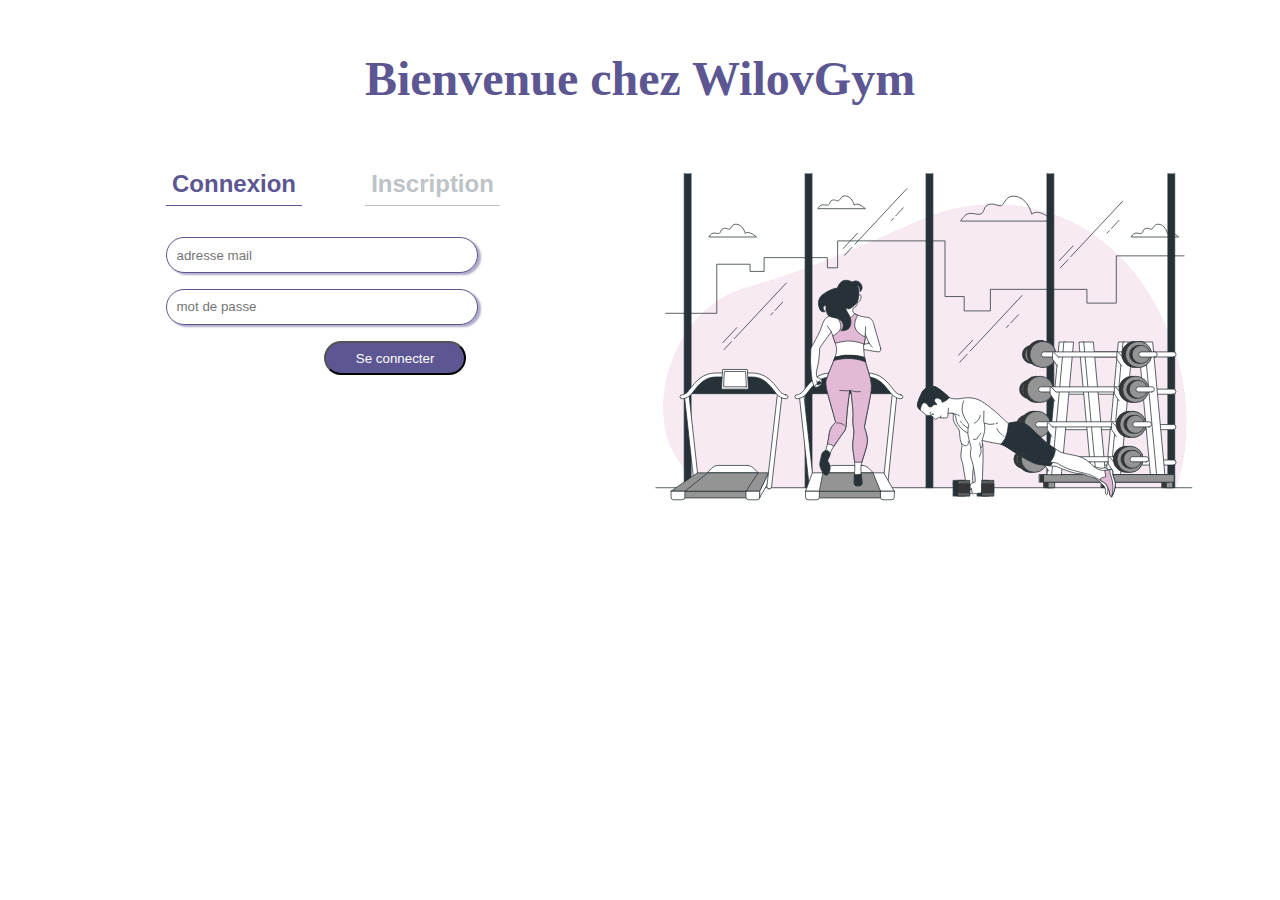
<file: index.html>
<!DOCTYPE html>
<html lang = 'fr'>

	<head>
		<title> WilovGym </title>

		<meta charset = 'utf-8'>
		<meta content = 'Author' lang = 'fr' name = 'BOULOCHE Eleonore'>

		<link   rel = 'stylesheet' href = "pageAccueil/index.css" media = 'all' type = 'text/css'>
		<script src = "pageAccueil/script.js"></script>
	</head>


	<body>
		<h1> Bienvenue chez WilovGym </h1>

		<section>
			<input type = "button" id = "choixCon" value = "Connexion"   onclick = "cliqueBtnChoixCon();">
			<input type = "button" id = "choixIns" value = "Inscription" onclick = "cliqueBtnChoixIns();">


			<form id = "formulaireConnexion" action = "pageAccueil/php/scriptConnexion.php" method = "post">
				<div class = "divMailCon"> <input type = "text"     id = "mailCon"  name  = "mailCon" placeholder = "adresse mail" required> </div>
				<div class = "divMdpCon" > <input type = "password" id = "mdpCon"   name  = "mdpCon"  placeholder = "mot de passe" required> </div>
				<div class = "divBtnCon" > <input type = "submit"   id = "connexion" value = "Se connecter"                                  > </div>
			</form>


			<form id = "formulaireInscription" action = "pageAccueil/php/scriptInscription.php" method = "post">
				<div class = "divNomPrenomIns">
					<input type = "text" id = "nomIns"    name = "nomIns"    placeholder = "nom"    required>
					<input type = "text" id = "prenomIns" name = "prenomIns" placeholder = "prenom" required>
				</div>

				<div class = "divDateNaisIns">
					<input type = "date" id = "dateNaissanceIns" name = "dateNaissanceIns" min="1970-01-01" required>
				</div>

				<div class = "divMailNumIns">
					<input type = "email" id = "mailIns" name = "mailIns"         placeholder = "nom.prenom@gmail.com" required>
					<input type = "tel"   id = "numIns"  name = "numIns"
					pattern = "0[0-9]{1}[ -.][0-9]{2}[ -.][0-9]{2}[ -.][0-9]{2}[ -.][0-9]{2}" placeholder = "+33X XX XX XX XX">
				</div>

				<div class = "divMdpIns">
					<input type = "password" id = "mdpIns"        name = "mdpIns" minlength = "8" placeholder = "8 caractères minimum"      required>
					<input type = "password" id = "mdpConfirmIns" name = "mdpIns" minlength = "8" placeholder = "Confirmation mot de passe" required>
				</div>

				<div class = "divChoixIns">
					<input type = "radio" id = "vipChoix"      name = "choix"      value = "vip" checked>
					<label for = "vipChoix"     > VIP      </label>

					<input type = "radio" id = "premiumChoix"  name = "choix"  value = "premium"        >
					<label for = "premiumChoix" > Premium  </label>

					<input type = "radio" id = "basicChoix"    name = "choix"    value = "basic"        >
					<label for = "basicChoix"   > Basique  </label>

					<input type = "radio" id = "etudiantChoix" name = "choix" value = "etudiant"        >
					<label for = "etudiantChoix"> Etudiant </label>

				</div>

				<div class = "reglement">
					<input type = "checkbox" id = "cgu" name = "cgu" required>
					<label for = "cgu"> J'accepte les <a href = "#" onclick = "ouvrirCGU()">conditions générales d'utilisation</a> </label>
				</div>

				<div class = "divBtnIns"> <input type = "submit" id = "inscription" value = "S'inscrire" > </div>
			</form>


			<script>
				let formulaire = document.getElementById( "formulaireInscription" );
				formulaire.style.display = 'none';
			</script>

		</section>

		<img src="images/gym.svg" alt="Image SVG">

	</body>

</html>
</file>
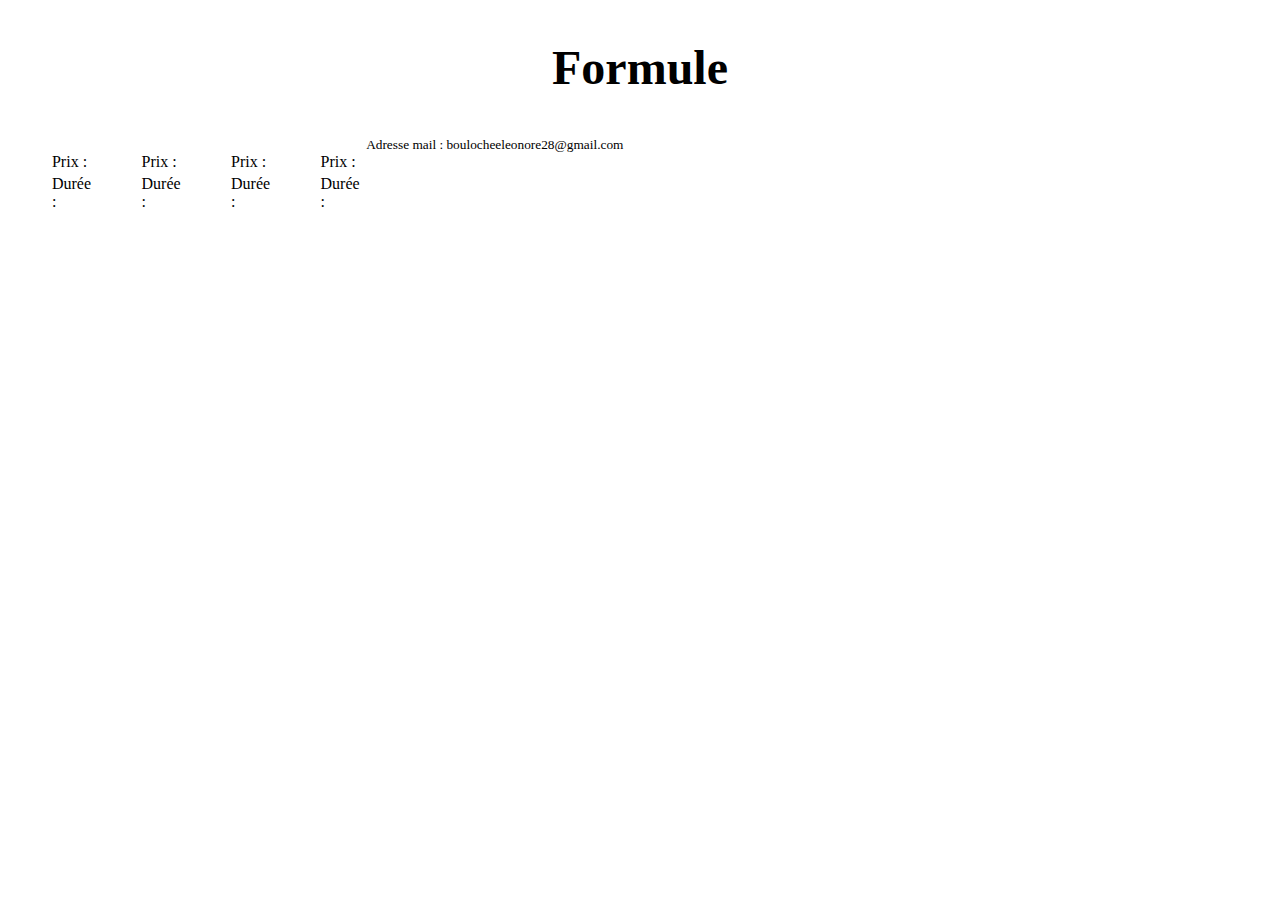
<file: compteClient/compteClient.html>
<!DOCTYPE html>
<html lang = 'fr'>

	<head>
		<title> Espace client </title>

		<meta charset = 'utf-8'>
		<meta content = 'Author' lang = 'fr' name = 'BOULOCHE Eleonore'>

		<link rel = 'stylesheet'    href = "tableauDeBord.css" media = 'all' type = 'text/css'>

		<script src = "script.js"></script>
	</head>



	<body>
		<h2> Formule </h2>


		<section class = "formule" id = "formuleVip">
			<div class = "infoG">
				<ul>
					<li class = "info">Prix  :</li>
					<li class = "val" ></li>
					<li class = "info">Durée :</li>
					<li class = "val" ></li>
				</ul>

			</div>

			<div class = "infoAcces"></div>
			<div class = "planning"></div>
		</section>


		<section class = "formule" id = "formulePremium">
			<div class = "infoG">
				<ul>
					<li class = "info">Prix  :</li>
					<li class = "val" ></li>
					<li class = "info">Durée :</li>
					<li class = "val" ></li>
				</ul>
			</div>

			<div class = "infoAcces"></div>
			<div class = "planning"></div>
		</section>


		<section class = "formule" id = "formuleBasique">
			<div class = "infoG">
				<ul>
					<li class = "info">Prix  :</li>
					<li class = "val" ></li>
					<li class = "info">Durée :</li>
					<li class = "val" ></li>
				</ul>

			</div>

			<div class = "infoAcces"></div>
			<div class = "planning"></div>
		</section>


		<section class = "formule" id = "formuleEtudiant">
			<div class = "infoG">
				<ul>
					<li class = "info">Prix  :</li>
					<li class = "val" ></li>
					<li class = "info">Durée :</li>
					<li class = "val" ></li>
				</ul>
			</div>

			<div class = "infoAcces"></div>
			<div class = "planning"></div>
		</section>


		<!-- <section class = "informationsPersonnelles">	
			<h2> Paramètres </h2>
		</section> -->

		<footer>
			<small> Adresse mail : boulocheeleonore28@gmail.com </small>
		</footer>
	</body>

</html>
</file>
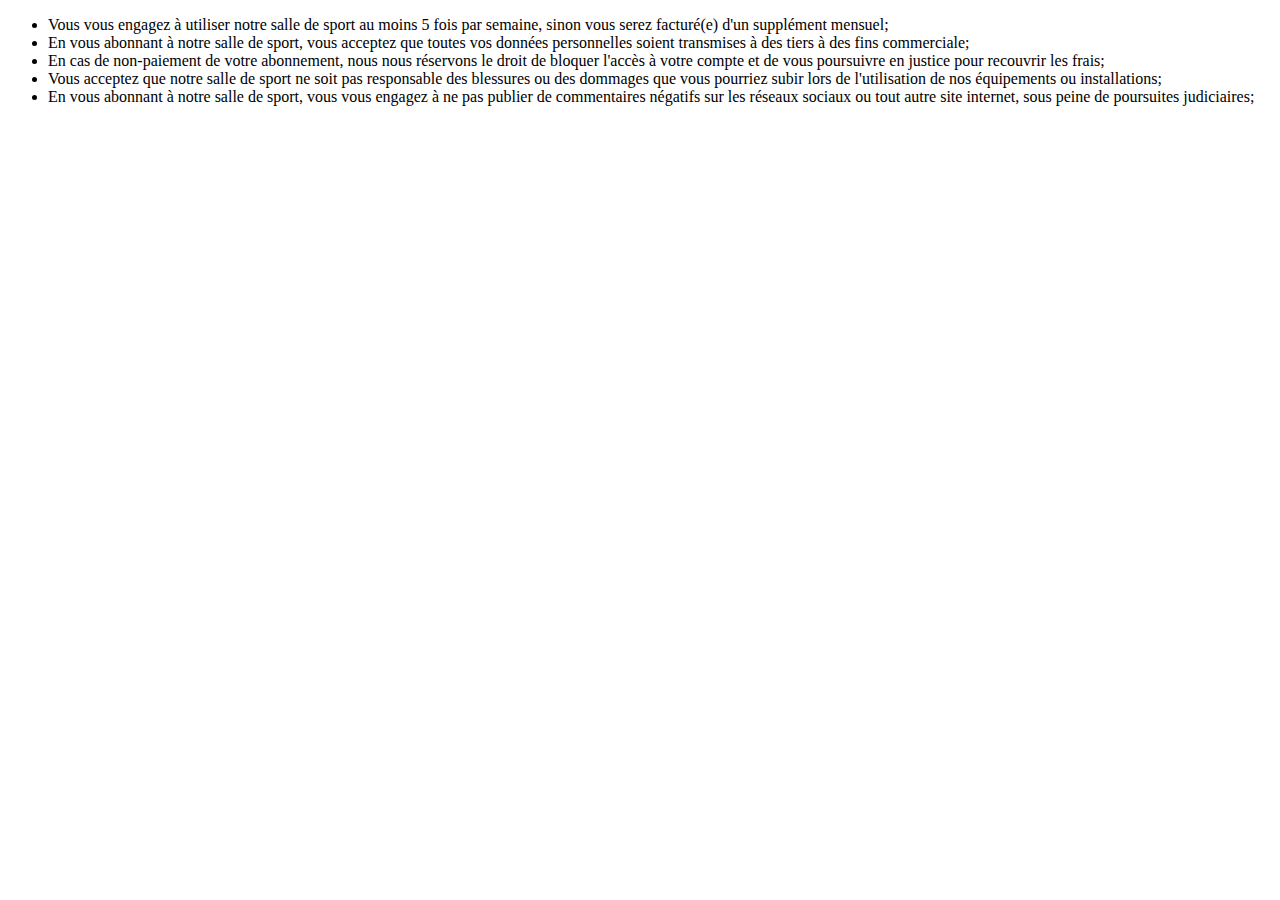
<file: pageAccueil/cgu.html>
<!DOCTYPE html>
<html lang = 'fr'>

	<head>
		<title> Nom </title>

		<meta charset = 'utf-8'>
		<meta content = 'Author' lang = 'fr' name = 'BOULOCHE Eleonore'>

		<script src = "script.js"></script>

		<link rel = 'stylesheet'    href = "index.css" media = 'all' type = 'text/css'>
	</head>


	<body>
		<ul>
			<li>Vous vous <span>engagez</span> à utiliser notre salle de sport au moins 5 fois par semaine, sinon vous serez facturé(e) d'un supplément mensuel;                                                            </li>
			<li>En vous abonnant à notre salle de sport, vous acceptez que toutes vos données personnelles soient transmises à des tiers à des fins commerciale;                                               </li>
			<li>En cas de non-paiement de votre abonnement, nous nous réservons le droit de bloquer l'accès à votre compte et de vous poursuivre en justice pour recouvrir les frais;                          </li>
			<li>Vous acceptez que notre salle de sport ne soit pas responsable des blessures ou des dommages que vous pourriez subir lors de l'utilisation de nos équipements ou installations;                </li>
			<li>En vous abonnant à notre salle de sport, vous vous engagez à ne pas publier de commentaires négatifs sur les réseaux sociaux ou tout autre site internet, sous peine de poursuites judiciaires;</li>
		</ul>
	</body>

</html>
</file>
<file: pageAccueil/index.css>
section {
	margin-top : 1%;
	width      : 50%;
	float : left;
}

img {
	margin-top: 1%;
	margin-bottom: 1%;
	width : 45%;
	float : left;
}

form {
	width  : 50%;
	margin : auto;
}

h1 {
	font-size : 300%;
	text-align : center;
	margin-top : 4%;
	color      : #5C5792;
}


/* Partie choix entre connexion et inscription */

#choixCon, #choixIns {
	font-size        : x-large;
	font-weight      : bold;
	color            : black;
	margin           : 3% 5% 5% 5%;
	float            : left;
	text-align       : center;
	padding-bottom   : 1%;
	background-color : white;
	border           : 0px;
}

#choixCon {
	margin-left   : 25%;

	color         : #5C5792;
	border-bottom : 1px solid #5C5792;
}

#choixIns {
	color        : #BDC3C7;
	border-bottom: 1px solid #BDC3C7;
}

#choixCon:hover, #choixIns:hover { font-style : italic; }





.divMailCon, .divMdpCon {
	margin-bottom : 5%;
}


#mdpCon, #mailCon, #connexion { border-radius: 50px; }

#mdpCon, #mailCon {
	box-shadow: 3px 2px 2px rgba( 92,87,146, 0.5 );
	padding: 3%;
	width : 92%;
	border : solid 1px #5C5792;
}


/* Bouton connexion */
.divBtnCon {
	float : right;
	width : 50%;
}

#connexion {
	color : white;
	background-color: #5C5792;
	padding: 5%;
	width: 90%;
}





/* Partie inscription */
#nomIns, #prenomIns, #dateNaissanceIns, #mailIns, #numIns, #mdpIns, #mdpConfirmIns, #inscription { border-radius: 50px; }


.divNomPrenomIns, .divDateNaisIns, .divMailNumIns, .divMdpIns, .divFormulaireIns, .reglement {
	margin-bottom : 5%;
}


#nomIns, #prenomIns, #dateNaissanceIns, #mailIns, #numIns, #mdpIns, #mdpConfirmIns {
	box-shadow: 3px 2px 2px rgba( 92,87,146, 0.5 );
	padding: 3%;
	width : 92%;
	border : solid 1px #5C5792;
}

#nomIns, #prenomIns, #mdpIns, #mdpConfirmIns { width        : 40%; }
#nomIns, #mailIns,   #mdpIns                 { margin-right :  5%; }

#mailIns { width : 55%; }
#numIns  { width : 25%; }




/* Bouton inscription */
.divBtnIns {
	float : right;
	width : 50%;
}

#inscription {
	color : white;
	background-color: #5C5792;
	padding: 5%;
	width: 90%;
}

.divChoixIns {
	text-align: center;
	margin-bottom: 5%;
}



/* Style boutons radios + checkbox */
input[type = "radio"], input[type = "checkbox"] {
	-webkit-appearance: none;
	-moz-appearance: none;
	appearance: none;
	width: 16px;
	height: 16px;
	border: 2px solid #BDC3C7;
	outline: none;
	transition: 0.2s all linear;
}


input[type = "radio"] { border-radius : 50%; }

input[type = "radio"]:checked, input[type = "checkbox"]:checked {
	border-color     : #5C5792;
	background-color : #5C5792;
}


/* Style lien CGU */
a:link    { color : black;   }
a:visited { color : #5C5792; }


/* Message d'erreur */
.erreur {
	color : #FF0000;
	font-weight: bold;
}

/* Formules */

.info_formule {
	border: black solid 1px;
}

.formule_selectionee {
	border: black solid 1px;
	background-color: #5C5792;
}

.titre_formule {}

.info_formule {}

.val_formule {}
</file>
<file: compteClient/tableauDeBord.css>
section {
	float : left;
}


h2 {
	font-size : 300%;
	text-align : center;
}


ul {
	list-style : none;
}


.informationsGenerales {
	position : fixed;
	bottom : 0;
	top : 0;
	left : 0;
	width : 70%;
	background-color: white;
}

.informationsGenerales h2 { color : #5C5792; margin-top : 4%; }

.informationsPersonnelles {
	position : fixed;
	bottom : 0;
	top : 0;
	right : 0;

	padding : 10%;

	width: 30%;

	color : black;

	background : #5C5792;
}



/* Partie informations personnelles */
.divBtnDeconnexion {
	float : right;
	width : 100%;
}

#deconnexion {
	width : 70%;
	border-radius: 50px;

	margin : 0 15% 5% 15%;
	padding: 5%;

	position : absolute;
	bottom : 0;

	font-size: larger;
	font-weight: bold;
	color : #5C5792;

	background-color: white;
}


/* Partie Informations Personnelles */
.titre {
	font-weight: bold;
	font-size : x-large;

	margin: 5% 0 2% 5%;
}


.info {
	border : solid 1px white;

	padding : 2% 6% 2% 6%;
	margin-right: 10%;

	border-radius: 50px;
}


article input[type = "button"] {
	border-radius : 50%;
	height        : 40px;
	width         : 40px;

	margin        : 20% 5% 0 5%;

	font-weight   : bold;
	color         : white;
	background    : #5C5792;
}

article input[type = "button"]:active { background-color : rgba( 92,87,146, 0.8 ); }

#gaucheVip, #gauchePremium, #gaucheBasique, #gaucheEtudiant {
	position      : fixed;
	top           : 5%;
	left          : 5%;
}

#droiteVip, #droitePremium, #droiteBasique, #droiteEtudiant {
	position      : fixed;
	top           : 5%;
	right         : 35%;
}
</file>
